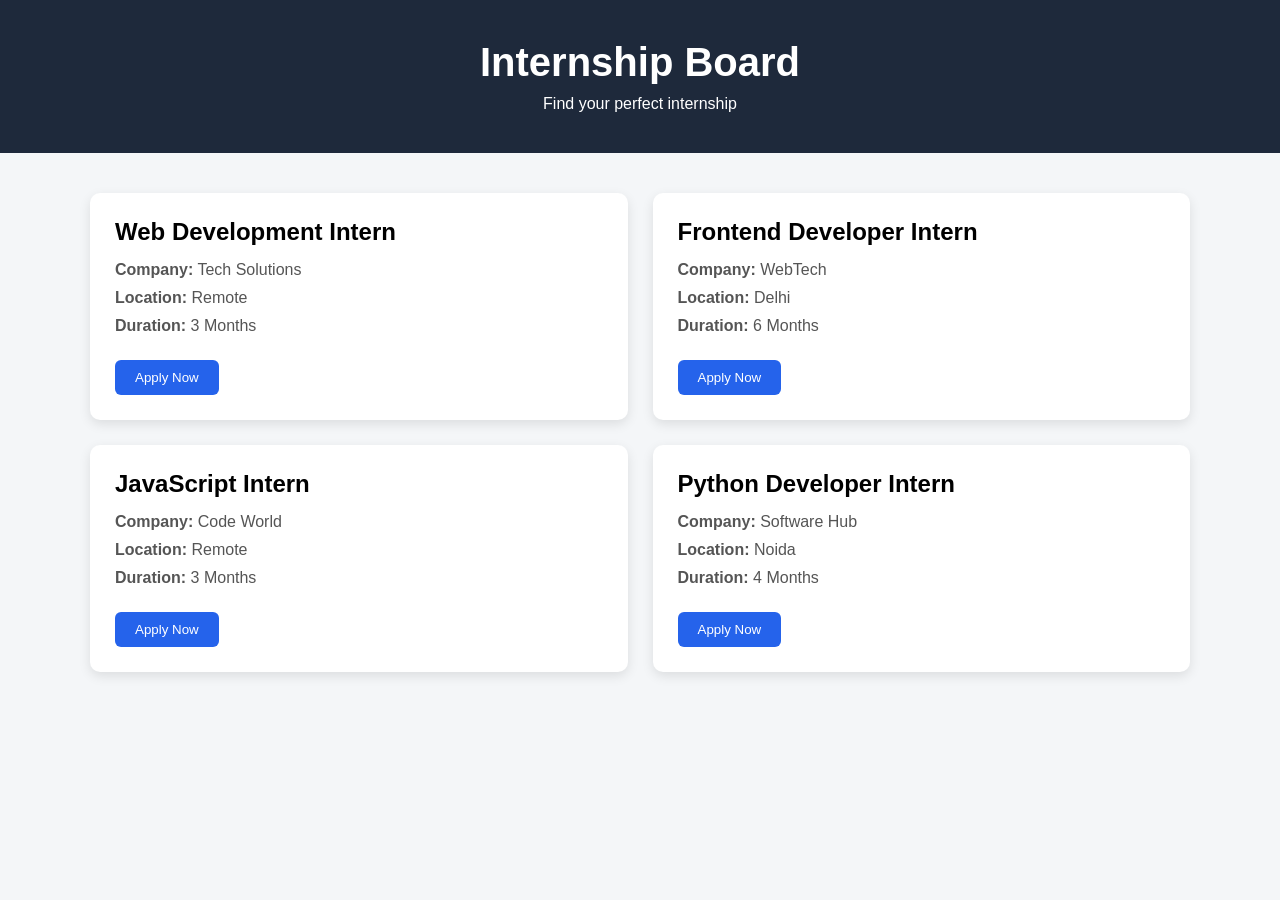
<file: int.html>
<!DOCTYPE html><html lang="en">
<head>
    <meta charset="UTF-8">
    <meta name="viewport" content="width=device-width, initial-scale=1.0">
    <title>Internship Board</title>
    <link rel="stylesheet" href="ist.css">
</head>
<body><header>
    <h1>Internship Board</h1>
    <p>Find your perfect internship</p>
</header>

<main class="container">

    <div class="internship-card">
        <h2>Web Development Intern</h2>
        <p><strong>Company:</strong> Tech Solutions</p>
        <p><strong>Location:</strong> Remote</p>
        <p><strong>Duration:</strong> 3 Months</p>
        <button>Apply Now</button>
    </div>

    <div class="internship-card">
        <h2>Frontend Developer Intern</h2>
        <p><strong>Company:</strong> WebTech</p>
        <p><strong>Location:</strong> Delhi</p>
        <p><strong>Duration:</strong> 6 Months</p>
        <button>Apply Now</button>
    </div>

    <div class="internship-card">
        <h2>JavaScript Intern</h2>
        <p><strong>Company:</strong> Code World</p>
        <p><strong>Location:</strong> Remote</p>
        <p><strong>Duration:</strong> 3 Months</p>
        <button>Apply Now</button>
    </div>

    <div class="internship-card">
        <h2>Python Developer Intern</h2>
        <p><strong>Company:</strong> Software Hub</p>
        <p><strong>Location:</strong> Noida</p>
        <p><strong>Duration:</strong> 4 Months</p>
        <button>Apply Now</button>
    </div>

</main>

</body>
</html>
</file>
<file: ist.css>
* {
  margin: 0;
  padding: 0;
  box-sizing: border-box;
  }

body {
font-family: Arial, sans-serif;
background: #f4f6f8;
}

header {
text-align: center;
background: #1e293b;
color: white;
padding: 40px 20px;
}

header h1 {
font-size: 40px;
margin-bottom: 10px;
}

.container {
width: 90%;
max-width: 1100px;
margin: 40px auto;

display: grid;
grid-template-columns: repeat(2, 1fr);
gap: 25px;

}

.internship-card {
background: white;
padding: 25px;
border-radius: 10px;
box-shadow: 0 4px 12px rgba(0, 0, 0, 0.1);
}

.internship-card h2 {
margin-bottom: 15px;
}

.internship-card p {
margin: 10px 0;
color: #555;
}

button {
margin-top: 15px;
padding: 10px 20px;
border: none;
border-radius: 6px;
background: #2563eb;
color: white;
cursor: pointer;
}

button:hover {
background: #1d4ed8;
}

/* Mobile Responsive */
@media (max-width: 600px) {

header h1 {
    font-size: 30px;
}

.container {
    grid-template-columns: 1fr;
    width: 92%;
}

.internship-card {
    padding: 20px;
}

}
</file>
